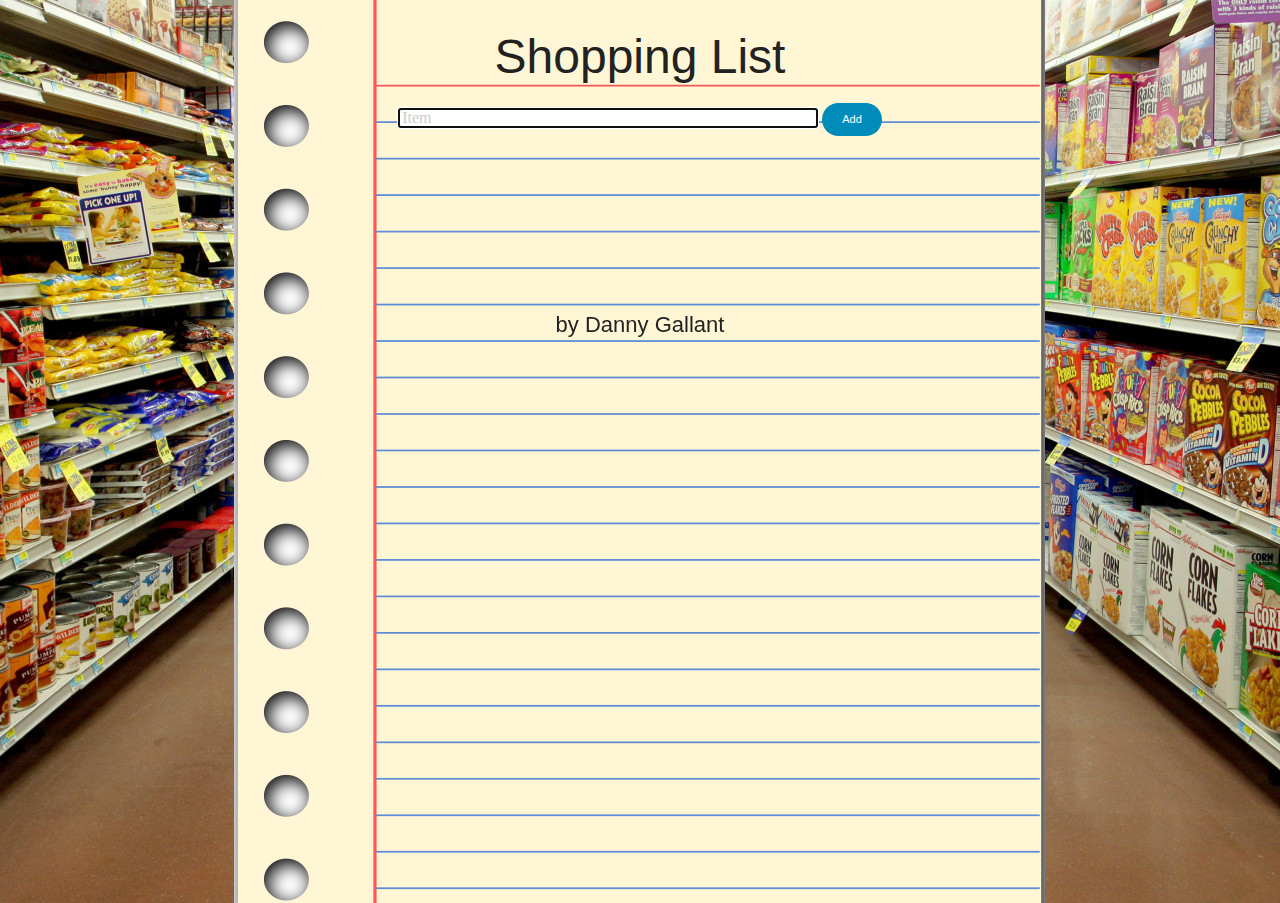
<file: index.html>
<!doctype html>
<html class="no-js" lang="en">
  <head>
    <meta charset="utf-8" />
    <meta name="viewport" content="width=device-width, initial-scale=1.0" />
    <title>Shopping List</title>
    <link rel="stylesheet" href="css/normalize.css" />
    <link rel="stylesheet" href="css/foundation.css" />
<!-- app.css is used for overides to Foundation's css file -->
    <link rel="stylesheet" href="css/app.css">
    <script src="js/vendor/modernizr.js"></script>
  </head>
  <body>
       


<div class="container"> 
 
  <div class="input">

    <h1>Shopping List</h1>
    <input id="item" placeholder="Item" style="width: 420px;" autofocus="autofocus"></input>
    <button class="tiny round button" type="submit" id="addItem">Add</button>
    <ul id="list"></ul>        
    <br><br><br><br><br>
    <h2>by Danny Gallant</h2>
  </div>  
</div>      




<script src="js/vendor/jquery.js"></script>
<script src="js/foundation.min.js"></script>    
<script> $(document).foundation(); </script>
    
    <script src="js/app.js"></script>

  </body>

</html>
</file>
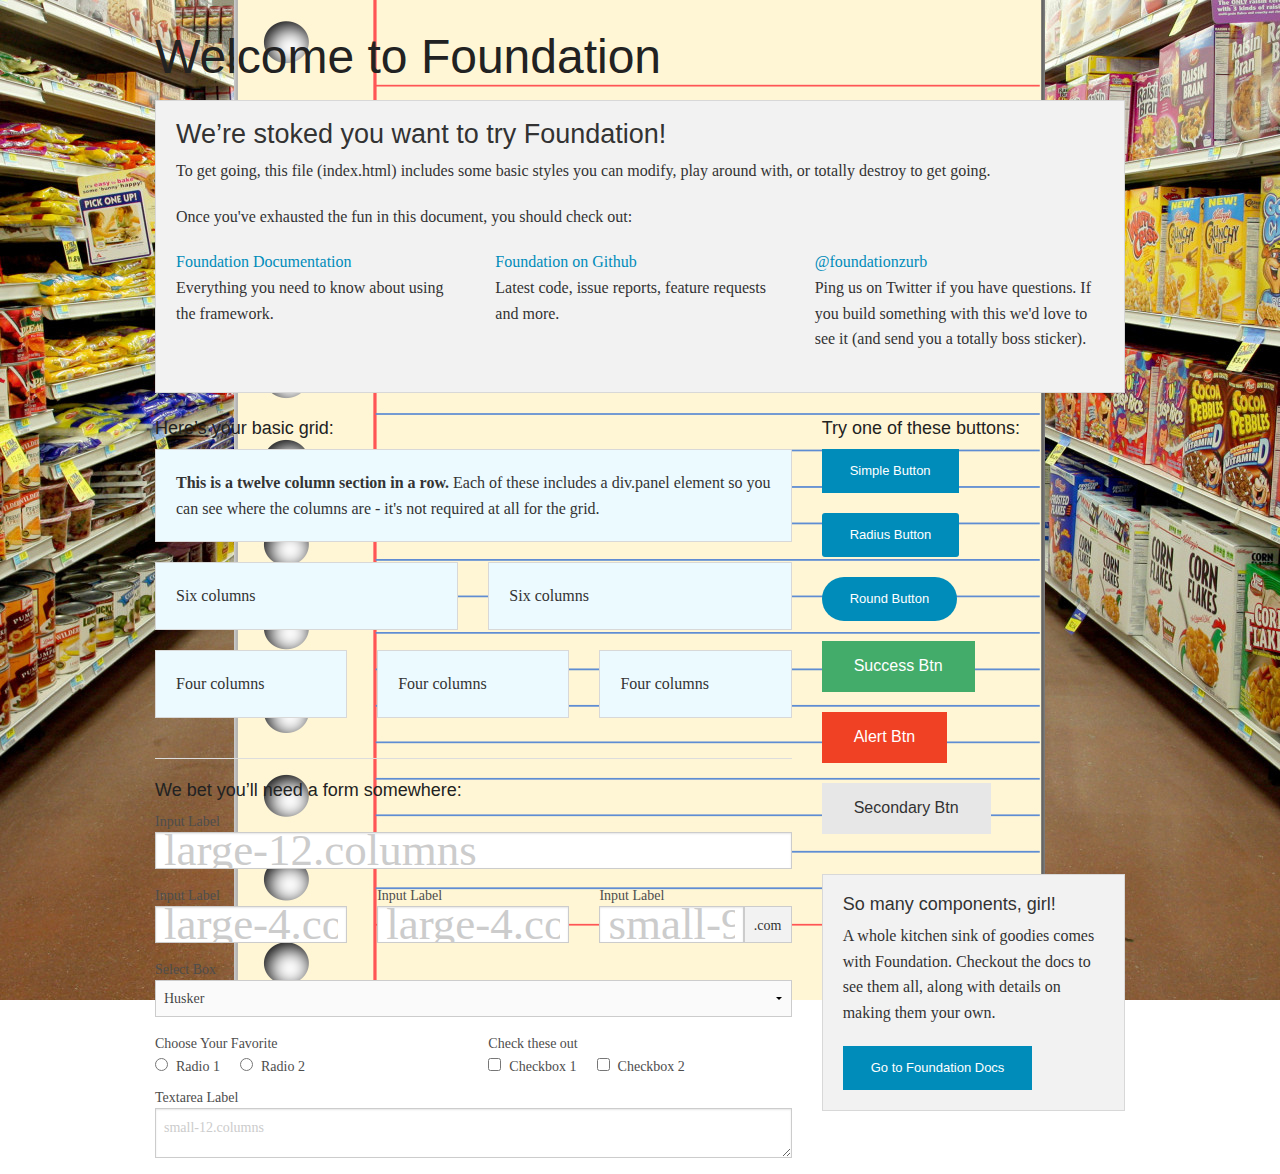
<file: index-foundation-examples.html>
<!doctype html>
<html class="no-js" lang="en">
  <head>
    <meta charset="utf-8" />
    <meta name="viewport" content="width=device-width, initial-scale=1.0" />
    <title>Foundation | Welcome</title>
    <link rel="stylesheet" href="css/normalize.css" />
    <link rel="stylesheet" href="css/foundation.css" />
<!-- app.css is used for overides to Foundation's main css file -->
    <link rel="stylesheet" href="css/app.css">
    <script src="js/vendor/modernizr.js"></script>
  </head>
  <body>
    
    <div class="row">
      <div class="large-12 columns">
        <h1>Welcome to Foundation</h1>
      </div>
    </div>
    
    <div class="row">
      <div class="large-12 columns">
      	<div class="panel">
	        <h3>We&rsquo;re stoked you want to try Foundation! </h3>
	        <p>To get going, this file (index.html) includes some basic styles you can modify, play around with, or totally destroy to get going.</p>
	        <p>Once you've exhausted the fun in this document, you should check out:</p>
	        <div class="row">
	        	<div class="large-4 medium-4 columns">
	    		<p><a href="http://foundation.zurb.com/docs">Foundation Documentation</a><br />Everything you need to know about using the framework.</p>
	    	</div>
	        	<div class="large-4 medium-4 columns">
	        		<p><a href="http://github.com/zurb/foundation">Foundation on Github</a><br />Latest code, issue reports, feature requests and more.</p>
	        	</div>
	        	<div class="large-4 medium-4 columns">
	        		<p><a href="http://twitter.com/foundationzurb">@foundationzurb</a><br />Ping us on Twitter if you have questions. If you build something with this we'd love to see it (and send you a totally boss sticker).</p>
	        	</div>        
					</div>
      	</div>
      </div>
    </div>

    <div class="row">
      <div class="large-8 medium-8 columns">
        <h5>Here&rsquo;s your basic grid:</h5>
        <!-- Grid Example -->

        <div class="row">
          <div class="large-12 columns">
            <div class="callout panel">
              <p><strong>This is a twelve column section in a row.</strong> Each of these includes a div.panel element so you can see where the columns are - it's not required at all for the grid.</p>
            </div>
          </div>
        </div>
        <div class="row">
          <div class="large-6 medium-6 columns">
            <div class="callout panel">
              <p>Six columns</p>
            </div>
          </div>
          <div class="large-6 medium-6 columns">
            <div class="callout panel">
              <p>Six columns</p>
            </div>
          </div>
        </div>
        <div class="row">
          <div class="large-4 medium-4 small-4 columns">
            <div class="callout panel">
              <p>Four columns</p>
            </div>
          </div>
          <div class="large-4 medium-4 small-4 columns">
            <div class="callout panel">
              <p>Four columns</p>
            </div>
          </div>
          <div class="large-4 medium-4 small-4 columns">
            <div class="callout panel">
              <p>Four columns</p>
            </div>
          </div>
        </div>
        
        <hr />
                
        <h5>We bet you&rsquo;ll need a form somewhere:</h5>
        <form>
				  <div class="row">
				    <div class="large-12 columns">
				      <label>Input Label</label>
				      <input type="text" placeholder="large-12.columns" />
				    </div>
				  </div>
				  <div class="row">
				    <div class="large-4 medium-4 columns">
				      <label>Input Label</label>
				      <input type="text" placeholder="large-4.columns" />
				    </div>
				    <div class="large-4 medium-4 columns">
				      <label>Input Label</label>
				      <input type="text" placeholder="large-4.columns" />
				    </div>
				    <div class="large-4 medium-4 columns">
				      <div class="row collapse">
				        <label>Input Label</label>
				        <div class="small-9 columns">
				          <input type="text" placeholder="small-9.columns" />
				        </div>
				        <div class="small-3 columns">
				          <span class="postfix">.com</span>
				        </div>
				      </div>
				    </div>
				  </div>
				  <div class="row">
				    <div class="large-12 columns">
				      <label>Select Box</label>
				      <select>
				        <option value="husker">Husker</option>
				        <option value="starbuck">Starbuck</option>
				        <option value="hotdog">Hot Dog</option>
				        <option value="apollo">Apollo</option>
				      </select>
				    </div>
				  </div>
				  <div class="row">
				    <div class="large-6 medium-6 columns">
				      <label>Choose Your Favorite</label>
				      <input type="radio" name="pokemon" value="Red" id="pokemonRed"><label for="pokemonRed">Radio 1</label>
				      <input type="radio" name="pokemon" value="Blue" id="pokemonBlue"><label for="pokemonBlue">Radio 2</label>
				    </div>
				    <div class="large-6 medium-6 columns">
				      <label>Check these out</label>
				      <input id="checkbox1" type="checkbox"><label for="checkbox1">Checkbox 1</label>
				      <input id="checkbox2" type="checkbox"><label for="checkbox2">Checkbox 2</label>
				    </div>
				  </div>
				  <div class="row">
				    <div class="large-12 columns">
				      <label>Textarea Label</label>
				      <textarea placeholder="small-12.columns"></textarea>
				    </div>
				  </div>
				</form>
      </div>     

      <div class="large-4 medium-4 columns">
			  <h5>Try one of these buttons:</h5>
			  <p><a href="#" class="small button">Simple Button</a><br/>
        <a href="#" class="small radius button">Radius Button</a><br/>
        <a href="#" class="small round button">Round Button</a><br/>            
        <a href="#" class="medium success button">Success Btn</a><br/>
        <a href="#" class="medium alert button">Alert Btn</a><br/>
        <a href="#" class="medium secondary button">Secondary Btn</a></p>           
				<div class="panel">
        	<h5>So many components, girl!</h5>
        	<p>A whole kitchen sink of goodies comes with Foundation. Checkout the docs to see them all, along with details on making them your own.</p>
        	<a href="http://foundation.zurb.com/docs/" class="small button">Go to Foundation Docs</a>          
        </div>
      </div>
    </div>
    
    <script src="js/vendor/jquery.js"></script>
    <script src="js/foundation.min.js"></script>
    <script>
      $(document).foundation();
    </script>
  </body>
</html>
</file>
<file: css/app.css>
body {	
	font-family: "Times New Roman", Times, serif;
	background-image: url("../img/grocery-background.jpg");
	background-repeat: no-repeat;
	background-position: top center;
}


.container {
	/*background-image: url("../img/notepad.png");*/
	max-width: 500px;
	max-height: 500px;
	margin: 0 auto;
}

.input {
	max-width: 500px;
	height: 100px;
	margin: 0 auto;
	border-radius: 2px;
	text-align: center;
}

input[type="text"] {
    font-size:45px;
}

h1 {
	margin-top: 3px;
	padding-top: 20px;
	font-size: 48px;
	margin-bottom: 10px;
}

#item {
	margin-top: 8px;
	height: 20px;
	width: 200px;
	vertical-align: center;

}

h2 {
	font-size: 22px;
	margin: 4px 0 0 0;
}

#list {
	margin-top: 0;
	padding: 5px 5px 5px 15px;
	text-align: left;
	list-style: none;
}

#list li {
	font-size: 1rem;
	font-weight: bold;
	cursor: pointer;
}

span {
	margin: 0;
}


/*.checked {
	height: 18px;
}

.strikeThrough {
	text-decoration: line-through;
}*/

.delete {
	float: right;
	margin-top: 3px;
	display: block;
	height: 1.2rem;
	width: 1.2rem;
}

.footer {
	background-color: blue;
}
</file>
